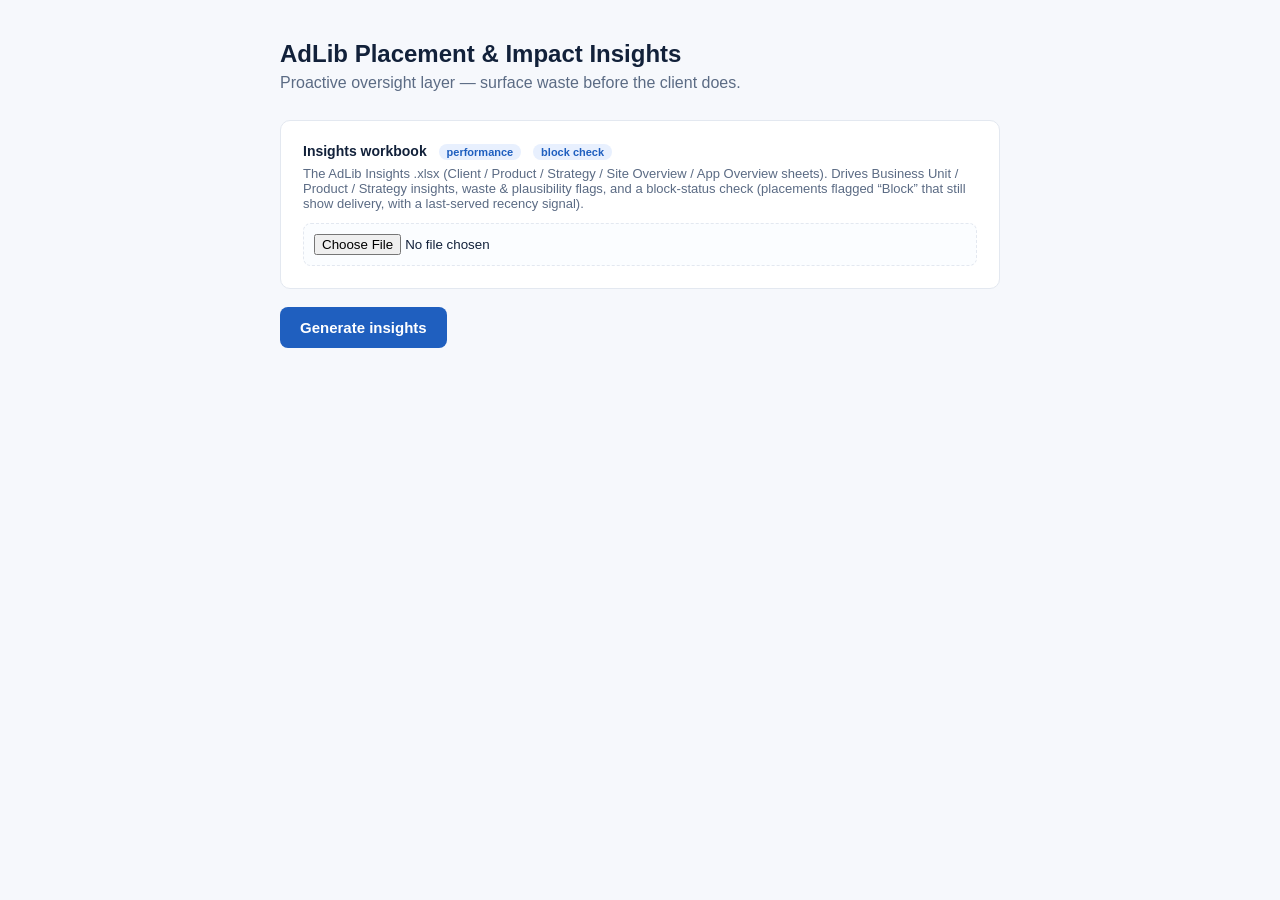
<file: index.html>
<!doctype html>
<html lang="en">
<head>
<meta charset="utf-8"><meta name="viewport" content="width=device-width, initial-scale=1">
<title>AdLib Placement &amp; Impact Insights</title>
<style>
  :root{--ink:#12213a;--muted:#5b6b84;--line:#e3e8f0;--brand:#1f5fbf;--bg:#f6f8fc;}
  *{box-sizing:border-box}
  body{font-family:Arial,Helvetica,sans-serif;color:var(--ink);background:var(--bg);margin:0;padding:40px 20px;}
  .wrap{max-width:720px;margin:0 auto;}
  h1{font-size:24px;margin:0 0 6px;}
  p.sub{color:var(--muted);margin:0 0 28px;}
  .card{background:#fff;border:1px solid var(--line);border-radius:10px;padding:22px;margin-bottom:18px;}
  label{font-weight:bold;display:block;margin-bottom:6px;font-size:14px;}
  .hint{color:var(--muted);font-size:13px;margin:2px 0 12px;}
  input[type=file]{width:100%;padding:10px;border:1px dashed var(--line);border-radius:8px;background:#fbfdff;}
  button{background:var(--brand);color:#fff;border:0;border-radius:8px;padding:12px 20px;font-size:15px;cursor:pointer;font-weight:bold;}
  button:disabled{opacity:.6;cursor:not-allowed;}
  .tag{display:inline-block;font-size:11px;font-weight:bold;padding:2px 8px;border-radius:99px;background:#e8f0fe;color:var(--brand);margin-left:8px;}
  .spin{display:inline-block;width:15px;height:15px;border:2px solid rgba(255,255,255,.5);border-top-color:#fff;border-radius:50%;animation:sp .7s linear infinite;vertical-align:-2px;margin-right:8px;}
  @keyframes sp{to{transform:rotate(360deg)}}
  form.busy{opacity:.55;pointer-events:none;transition:opacity .2s;}
  .busy-note{margin-top:14px;color:var(--muted);font-size:13px;display:none;}
  form.busy + .busy-note{display:block;}
</style>
</head>
<body>
<div class="wrap">
  <h1>AdLib Placement &amp; Impact Insights</h1>
  <p class="sub">Proactive oversight layer — surface waste before the client does.</p>
  <form action="/analyze" method="post" enctype="multipart/form-data" id="f" onsubmit="return go()">
    <div class="card">
      <label>Insights workbook <span class="tag">performance</span> <span class="tag">block check</span></label>
      <div class="hint">The AdLib Insights .xlsx (Client / Product / Strategy / Site Overview / App Overview sheets). Drives Business Unit / Product / Strategy insights, waste &amp; plausibility flags, and a block-status check (placements flagged “Block” that still show delivery, with a last-served recency signal).</div>
      <input type="file" name="insights_workbook" accept=".xlsx" required>
    </div>
    <button type="submit" id="btn">Generate insights</button>
  </form>
  <div class="busy-note">Reading the workbook and crunching ~200k rows — this can take up to a minute on the free tier. You can leave this tab open.</div>
  <script>
    function go(){
      var f=document.getElementById('f'), b=document.getElementById('btn');
      if(!f.insights_workbook.value){return false;}
      f.classList.add('busy');
      b.disabled=true;
      b.innerHTML='<span class="spin"></span>Generating…';
      return true;
    }
  </script>
</div>
</body>
</html>
</file>
